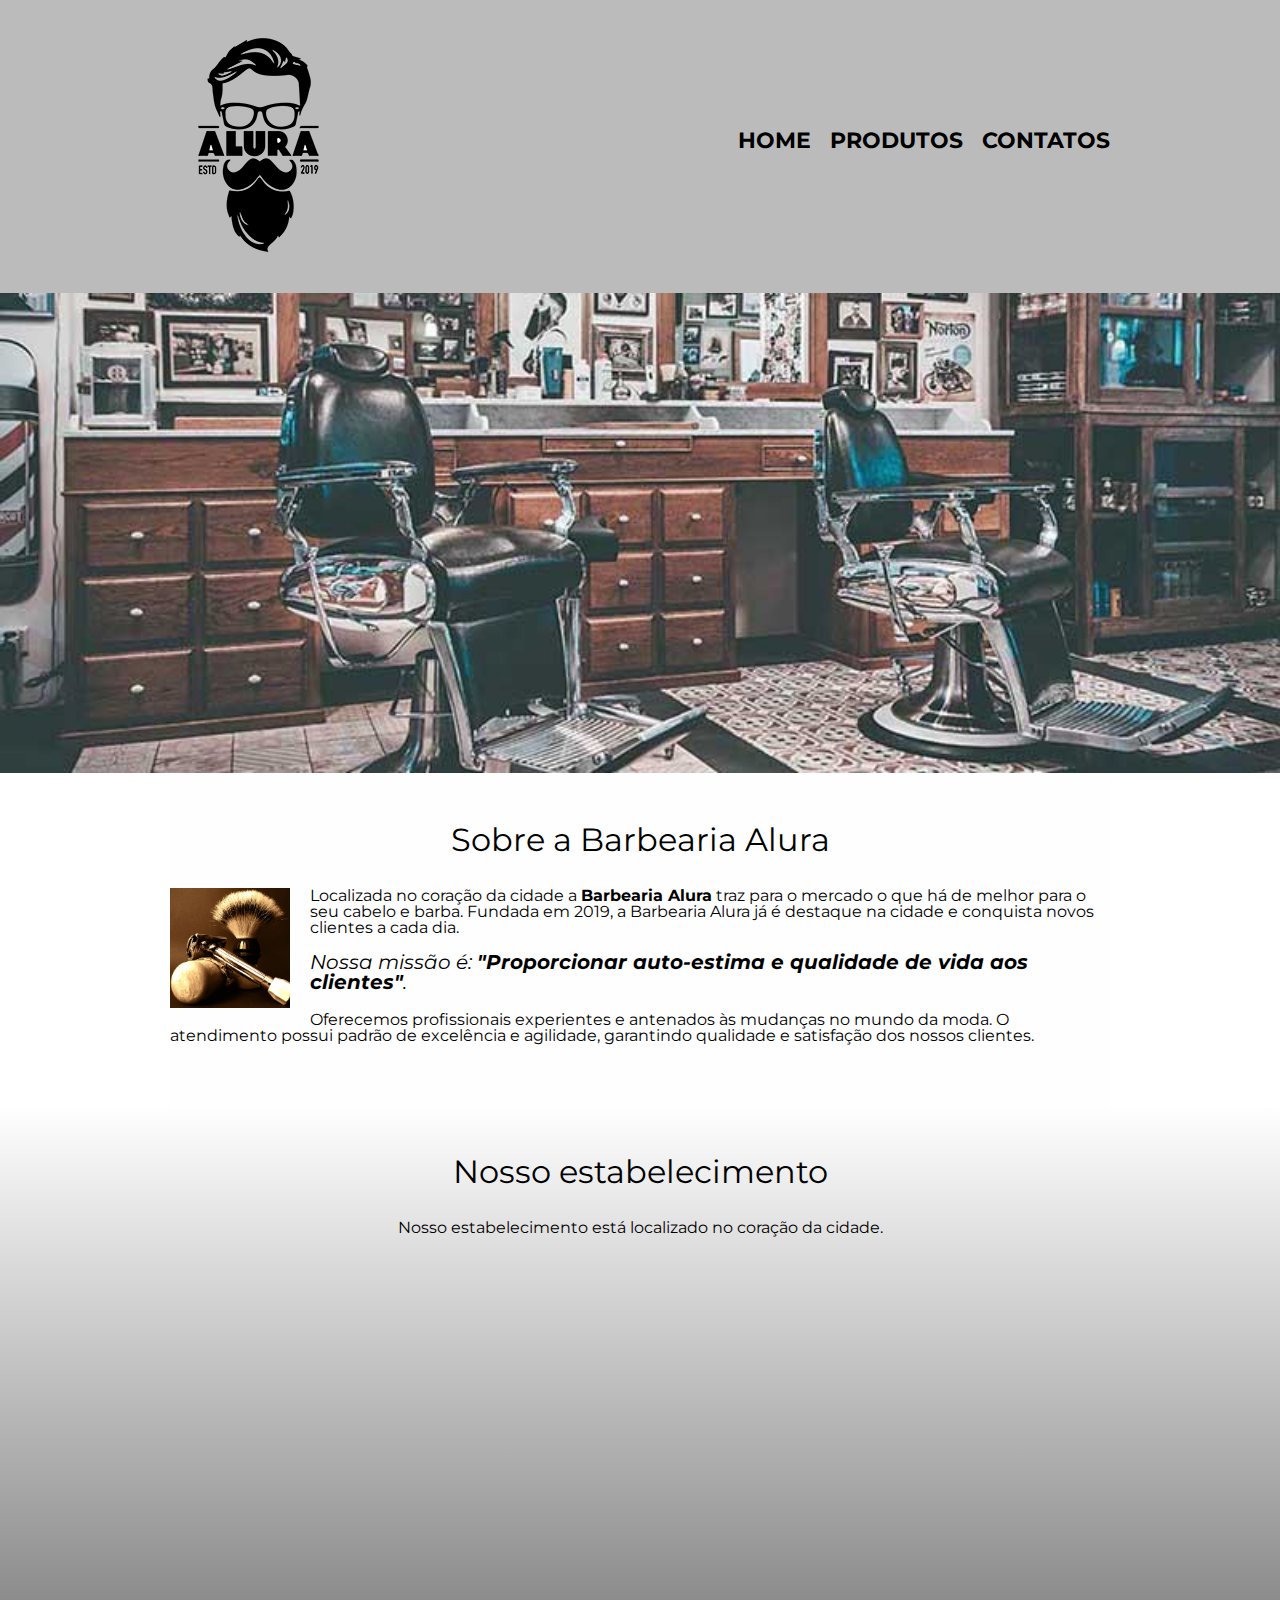
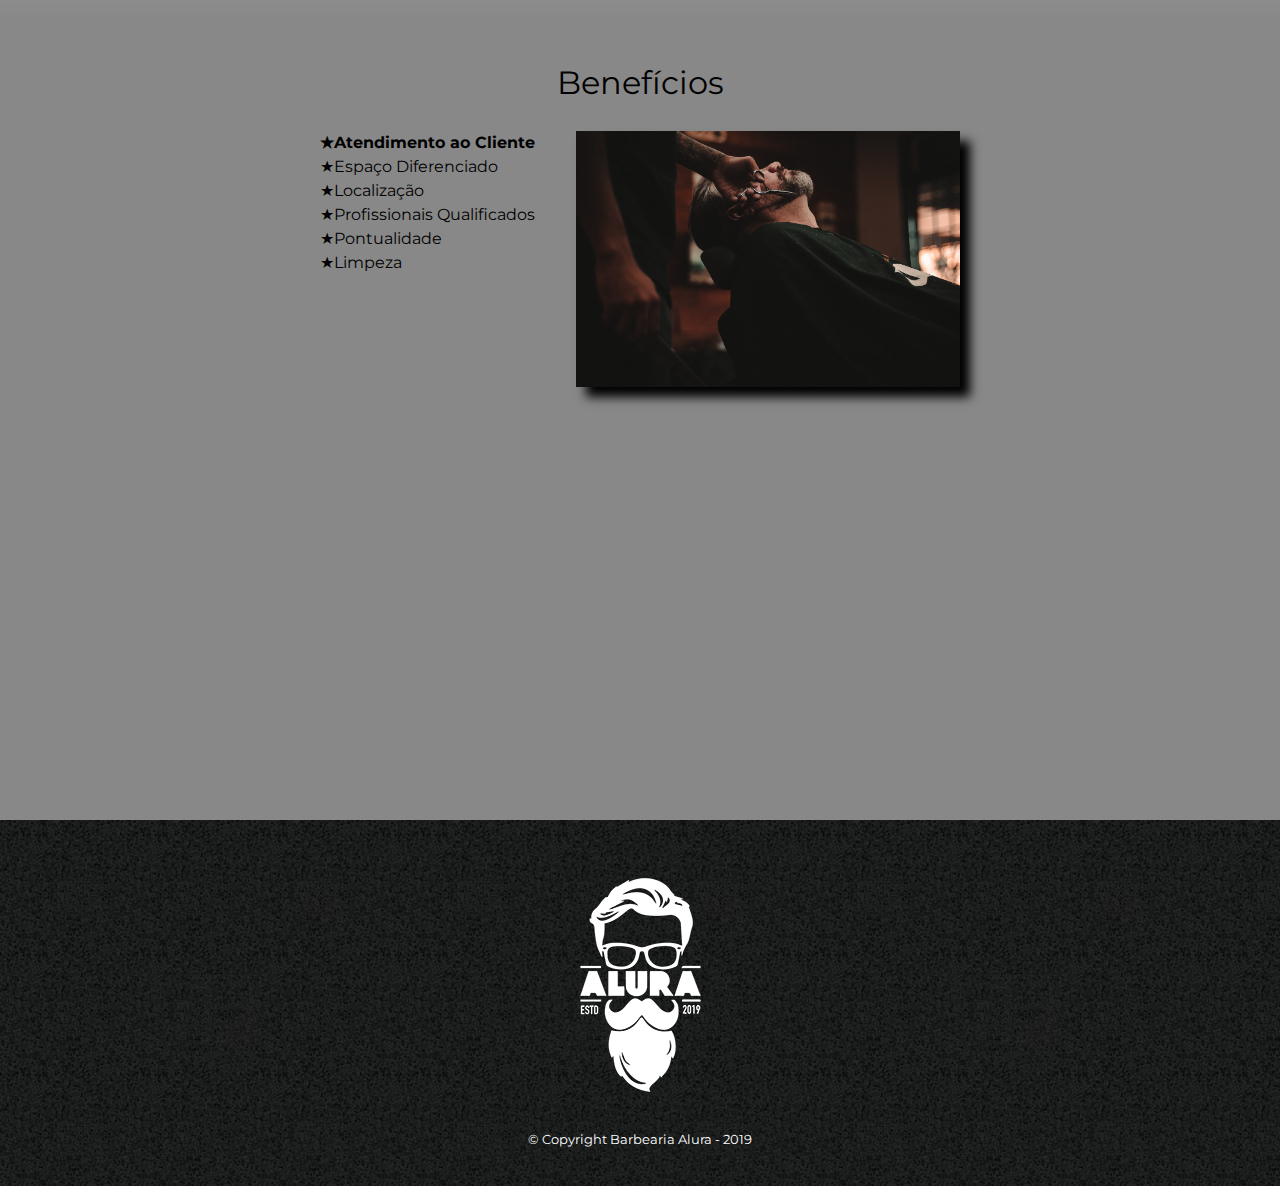
<file: index.html>
<!DOCTYPE html>
<html lang="pt-br">   
<head>
        <title> Barbearia Alura</title>
        <link rel="stylesheet" href="reset.css">
        <link rel="stylesheet" href="style.css">
        <link href="https://fonts.googleapis.com/css2?family=Montserrat&display=swap" rel="stylesheet">
        <meta Charset="UTF-8">
        <meta name="viewport" content="width=device-width">
</head>
<body>
        <header>
                <div class="caixa">
                                <h1><img src="logo.png"></h1>
                    <nav>
                        <ul>
                                <li><a href="index.html">Home</a></li>
                                <li><a href="produtos.html">Produtos</a></li>
                                <li><a href="contato.html">Contatos</a></li>
                        </ul>
                    </nav>
                </div>
        </header>
        
        
        <img class="banner"src="banner.jpg">

                <main>
                        <section class="principal">
                                <h2 class="titulo-central">Sobre a Barbearia Alura</h2>
                                        <img class="utensilios" src="utensilios.jpg" alt="utensilios de  um barbeiro">

                                        <p> Localizada no coração da cidade a <strong>Barbearia Alura</strong>
                                            traz para o mercado o que há de melhor para o seu cabelo e barba.
                                            Fundada em 2019, a Barbearia Alura já é destaque na cidade e conquista novos clientes a cada dia.

                                        <p id="missao" style="Font-size:20px"><em> Nossa missão é: <strong>
                                           "Proporcionar auto-estima e qualidade de vida aos clientes"</strong>.</em></p>

                                        <p>Oferecemos profissionais experientes e antenados às mudanças no mundo da moda. 
                                           O atendimento possui padrão de excelência e agilidade, 
                                           garantindo qualidade e satisfação dos nossos clientes.</p>
                        </section>

                        <section class="mapa">
                                <h3 class="titulo-central">Nosso estabelecimento</h3>
                                <p>Nosso estabelecimento está localizado no coração da cidade.</p>

                                <div class="mapa-conteudo"><iframe src="https://www.google.com/maps/embed?pb=!1m18!1m12!1m3!1d2174.1389659871393!2d-46.63330105936624!3d-23.58814149084597!2m3!1f0!2f0!3f0!3m2!1i1024!2i768!4f13.1!3m3!1m2!1s0x94ce5a2b2ed7f3a1%3A0xab35da2f5ca62674!2sAlura%20-%20Escola%20Online%20de%20Tecnologia!5e0!3m2!1spt-BR!2sbr!4v1678471049816!5m2!1spt-BR!2sbr" 
                                width="100%" height="300" style="border:0;" allowfullscreen="" loading="lazy" referrerpolicy="no-referrer-when-downgrade"></iframe>
                                </div>
                        </section>

<section class="beneficios">
        <h3 class="titulo-central">Benefícios</h3>
        <div class="conteudo-beneficios">
                <ul class="lista-beneficios">
                        <li class="itens">Atendimento ao Cliente</li>
                        <li class="itens">Espaço Diferenciado</li>
                        <li class="itens">Localização</li>
                        <li class="itens">Profissionais Qualificados</li>
                        <li class="itens">Pontualidade</li>
                        <li class="itens">Limpeza</li>
                        </ul><img src="beneficios.jpg" class="imagem-beneficios">
        </div>
                        <div class="video">
                                <iframe width="100%" height="315" src="https://www.youtube.com/embed/wcVVXUV0YUY" 
                                title="YouTube video player" frameborder="0" allow="accelerometer; autoplay; 
                                clipboard-write; encrypted-media; gyroscope; picture-in-picture; web-share" allowfullscreen>
                                </iframe>
                        </div>
</section>

                </main>
        <footer>
                <img src="logo-branco.png">
                <p class="copyright">&copy; Copyright Barbearia Alura - 2019</p>
        </footer>
</body>
</html>
</file>
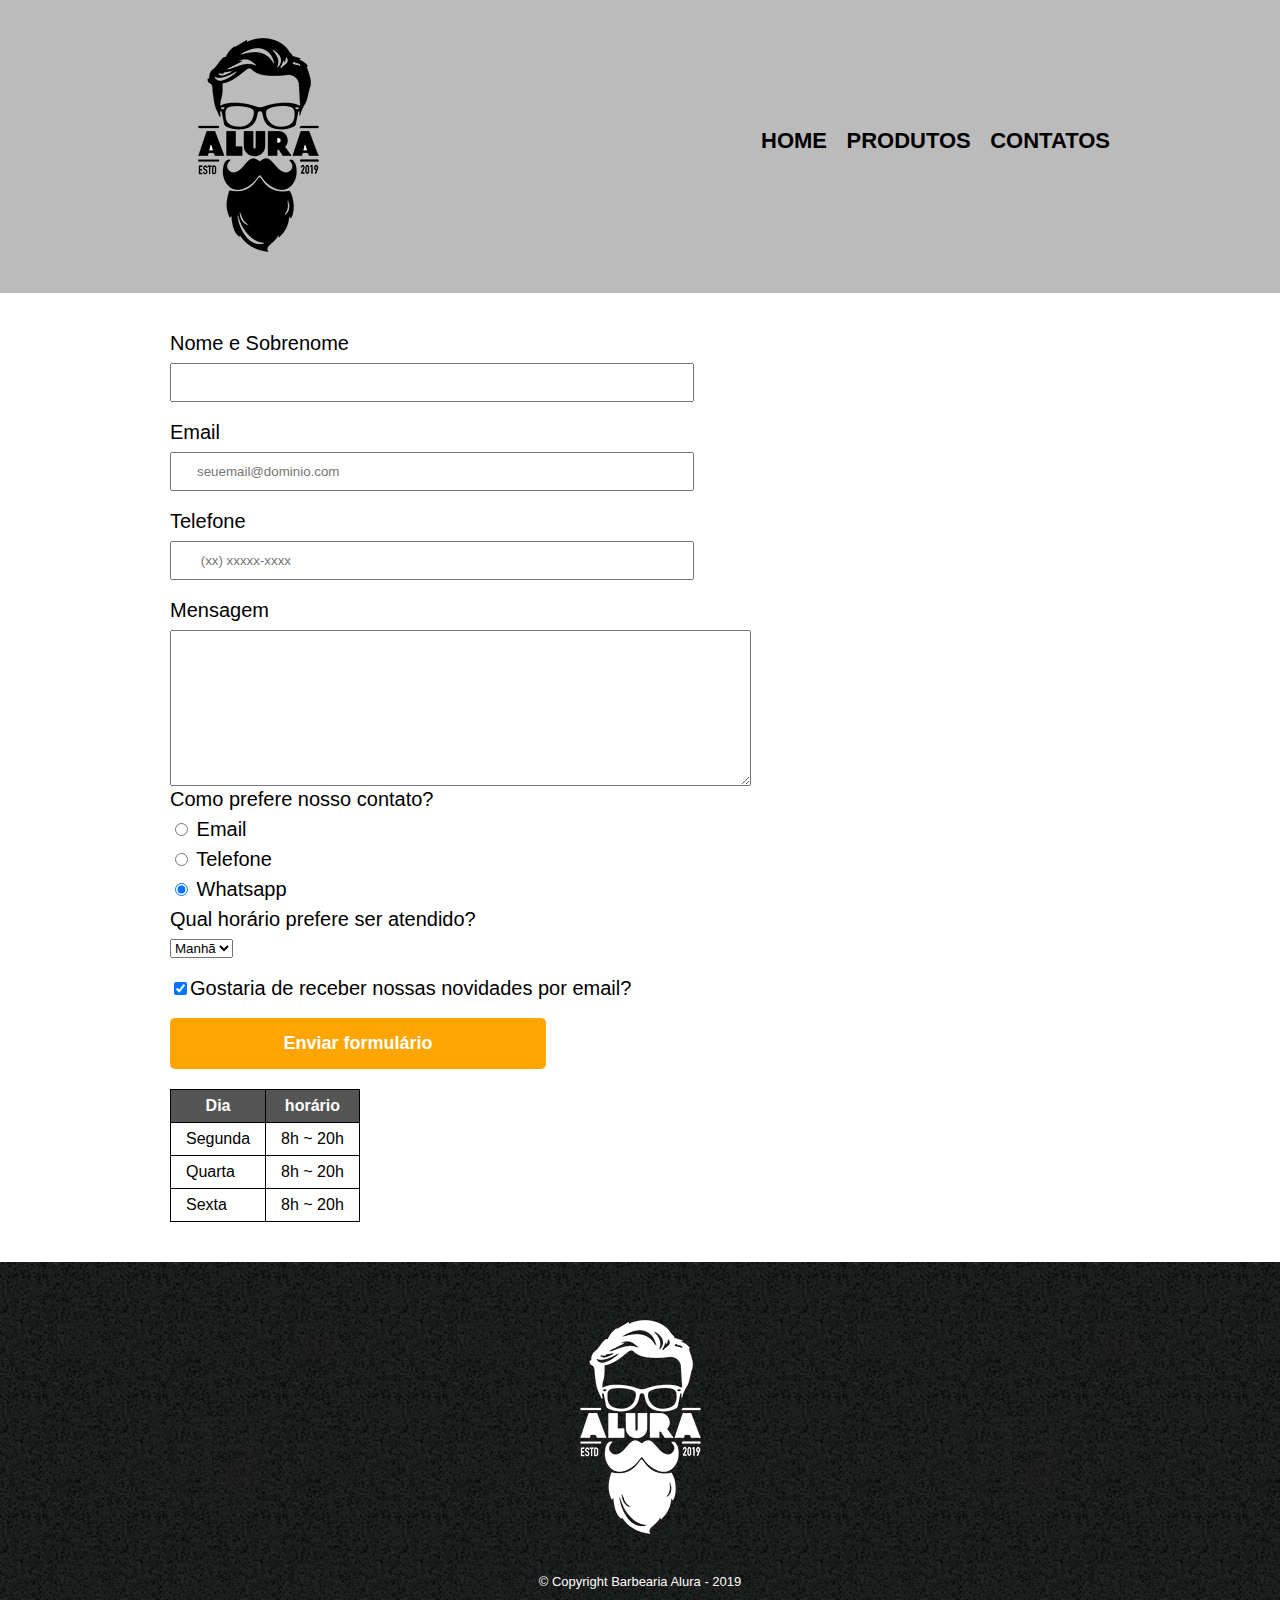
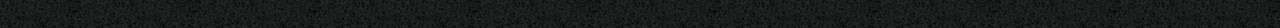
<file: contato.html>
<!DOCTYPE html>
<html>
    <head>
        <meta charset="UTF-8">
        <title>Contatos - Barbearia Alura</title>
        
        <link rel="stylesheet" href="reset.css" >
        <link rel="stylesheet" href="style.css">
    </head>

    <body>
        <header>
            <div class="caixa">
                            <h1><img src="logo.png" alt="Logo da Barbearia Alura" ></h1>
                <nav>
                    <ul>
                            <li><a href="index.html">Home</a></li>
                            <li><a href="produtos.html">Produtos</a></li>
                            <li><a href="contato.html">Contatos</a></li>
                    </ul>
                </nav>
            </div>
        </header>

        <main class="main-contato">
            <form>
                <label for="nomeesobrenome">Nome e Sobrenome</label>
                <input type="text" id="nomeesobrenome" class="input-padrao" required>

                <label for="email">Email </label>
                <input type="email" id="email" class="input-padrao" required 
                placeholder="seuemail@dominio.com">

                <label for="telefone">Telefone </label>
                <input type="tel" id="telefone" class="input-padrao" required placeholder=" (xx) xxxxx-xxxx">
                
                <label for="mensagem">Mensagem</label>
                <textarea cols="70" rows="10" id="mensagem" required></textarea>
        <fieldset>    
                    <legend>Como prefere nosso contato?</legend>

                <label for="radio-email">
                    <input type="radio" name="contato" value="email" id="radio-email"> Email</label>
                

                <label for="radio-telefone">
                    <input type="radio" name="contato" value="telefone" id="radio-telefone"> Telefone</label>
                

                <label for="radio-Whatsapp">
                    <input type="radio" name="contato" value="Whatsapp" id="radio-Whatsapp" checked> Whatsapp</label>
                
                </fieldset>   
             
        <fieldset>
            <legend>Qual horário prefere ser atendido?</legend>
            <select>
                <option>Manhã</option>
                <option>Tarde</option>
                <option>Noite</option>
            </select>
        </fieldset>  

                <label class="checkbox"><input type="checkbox" checked>Gostaria de receber nossas novidades por email?</label>
                <input type="submit" value="Enviar formulário" class="enviar">

                <table>
                    <thead>
                        <tr>
                            <th>Dia</th>
                            <th>horário</th>
                        </tr>
                    </thead>
                    <tbody>
                        <tr>
                            <td>Segunda</td>
                            <td>8h ~ 20h</td>
                        </tr>
                        <tr>
                            <td>Quarta</td>
                            <td>8h ~ 20h</td>
                        </tr>
                        <tr>
                            <td>Sexta</td>
                            <td>8h ~ 20h</td>
                        </tr>
                    </tbody>
                </table>
            </form>
        </main>

        <footer>
            <img src="logo-branco.png" alt="Logo da Barbearia Alura">
            <p class="copyright">&copy; Copyright Barbearia Alura - 2019</p>
        </footer>
    </body>
</html>
</file>
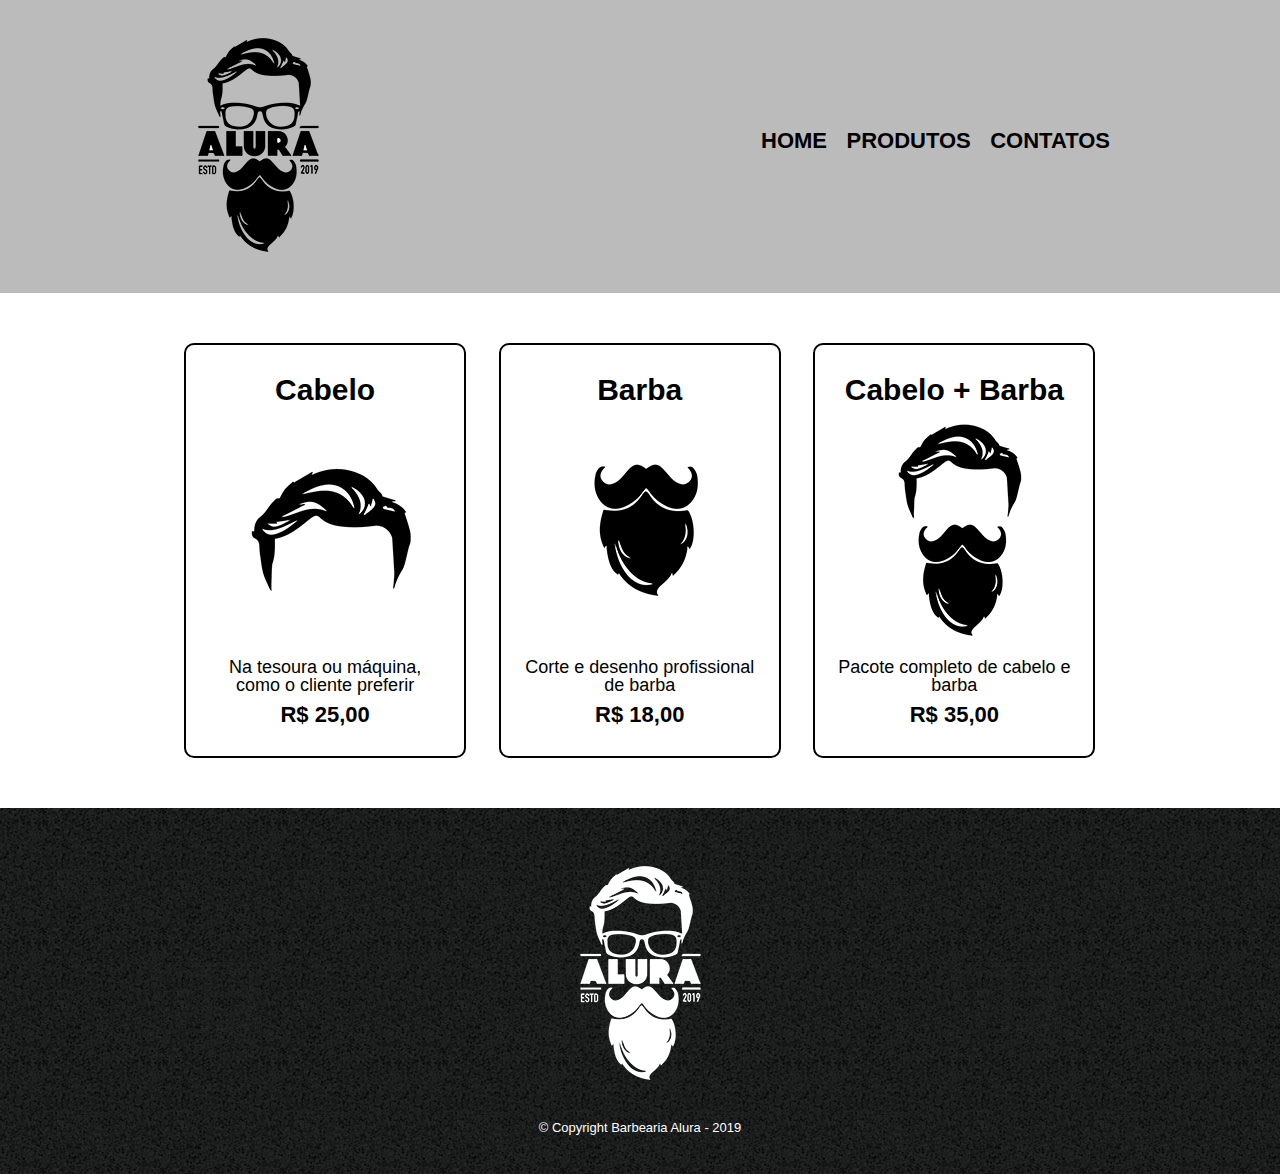
<file: produtos.html>
<!DOCTYPE html>
<html>
    <head>
        <meta charset="UTF-8">
        <title>Produtos - Barbearia Alura</title>
        
        <link rel="stylesheet" href="reset.css">
        <link rel="stylesheet" href="style.css">
    </head>
    
    <body>
        <header>
            <div class="caixa">
                            <h1><img src="logo.png"></h1>
                <nav>
                    <ul>
                            <li><a href="index.html">Home</a></li>
                            <li><a href="produtos.html">Produtos</a></li>
                            <li><a href="contato.html">Contatos</a></li>
                    </ul>
                </nav>
            </div>
        </header>

        <main>
            <ul class="produtos">
                <li>
                    <h2>Cabelo</h2>
                    <img src="cabelo.jpg">
                    <p class="descricao">Na tesoura ou máquina, como o cliente preferir</p>
                    <p class="preco">R$ 25,00</p>
                </li>
                <li>
                    <h2>Barba</h2>
                    <img src="barba.jpg">
                    <p class="descricao">Corte e desenho profissional de barba</p>
                    <p class="preco">R$ 18,00</p>
                </li>
                <li>
                    <h2>Cabelo + Barba</h2>
                    <img src="cabelo+barba.jpg">
                    <p class="descricao">Pacote completo de cabelo e barba</p>
                    <p class="preco">R$ 35,00</p>
                </li>
            </ul>
        </main>
        
        <footer>
            <img src="logo-branco.png">
            <p class="copyright">&copy; Copyright Barbearia Alura - 2019</p>
        </footer>
    </body>
</html>
</file>
<file: style.css>
body {
        font-family: 'Montserrat', sans-serif;
}

header {background:#BBBBBB;
        padding: 20px 0;
}
.caixa {position: relative;
        width: 940px;
        margin: 0% auto;
}
nav {position: absolute;
    top: 110px;
    right: 0;
    }
nav li {display: inline;
        margin: 0 0 0 15px;
}
nav a {text-transform: uppercase;
        color: black; 
        font-weight: bold;
        font-size: 22px; 
        text-decoration: none;
}
nav a:hover {
        color: #C78C19;
        text-decoration: underline;
}
.produtos {width: 940px;
            margin: 0% auto;
            padding:  50px 0 ;
}
.produtos li {display: inline-block;
                text-align: center;
                width: 30%;
                vertical-align: top;
                margin: 0 1.5%;
                padding: 30px 20px;
                box-sizing: border-box;
                border: 2px solid black;
                border-radius: 10px;
}
.produtos li:hover {
        border-color: #C78C19;
}
.produtos li:active {border-color: #088C19;
}
.produtos li:hover h2 {font-size: 34px;
}
.produtos h2 {font-size: 30px;
     font-weight: bold;
}
.descricao {font-size: 18px;
}
.preco {font-size: 22px;
        font-weight: bold;
        margin-top: 10px;
}
footer {
        text-align: center;
        background: url("bg.jpg");
        padding: 40px 0;

}
.copyright {color: #ffffff;
        font-size: 13px;
        margin: 20px 0 0 ;
}
.main-contato {
        width: 940px;
        margin: 0 auto;
}
form {
        margin: 40px 0;     
}
form label, form legend {
        display: block;
        font-size: 20px;
        margin: 0 0 10px;
}
.input-padrao {
        display: block;
        margin: 0 0 20px;
        padding: 10px 25px;
        width: 50%;
}
.checkbox {
        margin: 20px 0;
}
.enviar {
        width: 40%;
        padding: 15px 0;
        background: orange;
        color: #ffffff;
        font-weight: bold;
        font-size: 18px;
        border: none;
        border-radius: 5px;
        transition: 1s all;
        cursor: pointer;
}
.enviar:hover {
        background: darkorange;
        transform: scale(1.2);
}
table {
        margin: 20px 0 40px;
}
thead {
        background: #555555;
        color: white;
        font-weight: bold;
}
td, th {
        border: 1px solid #000000;
        padding: 8px 15px;
}

/* CSS da página inicial */

.banner {
        width: 100%;
}
.titulo-central {
        text-align: center;
        font-size: 2em;
        margin: 0 0 1em;
        clear: left;
}
.principal {
        padding: 3em 0;
        background: #FEFEFE;
        width: 940px;
        margin: 0 auto;
}
.principal p {
        margin: 0 0 1em;
}
.principal strong {
        font-weight: bold;
}
.principal em {
        font-style: italic;
}
.utensilios{
        width: 120px;
        float: left;
        margin: 0 20px 20px 0;
}
.mapa {
        padding: 3em 0;
        background: linear-gradient(#FEFEFE, #888888)
}
.mapa-conteudo {
        width: 940px;
        margin: 0 auto;
}
.mapa p {
        margin: 0 0 2em;
        text-align: center;
}
.beneficios {
        padding: 3em 0;
        background: #888888;
}
.conteudo-beneficios {
        width: 640px;
        margin: 0 auto;
}
.lista-beneficios {
        width: 40%;
        display: inline-block;
        vertical-align: top;
}
.itens {
        line-height: 1.5;
}
.itens:first-child {
        font-weight: bold;
} 
.itens:before {
        content: "★";
}
.imagem-beneficios {
        width: 60%;
        opacity: 1;
        transition: 400ms;
        box-shadow: 10px 10px 10px 0 #000000;
}
.imagem-beneficios:hover {
        opacity: 0.3;
}
.video {
        width:  560px;
        margin: 2em auto;
}
@media screen and (max-width: 480px) {
        .caixa, .principal, .conteudo-beneficios, .mapa-conteudo, .video {
                width: auto;
        }
h1 {
        text-align: center;
        }
nav {
        position: static;
        }
.lista-beneficios, .imagem-beneficios{
        width: 100%;
        }
}
</file>
